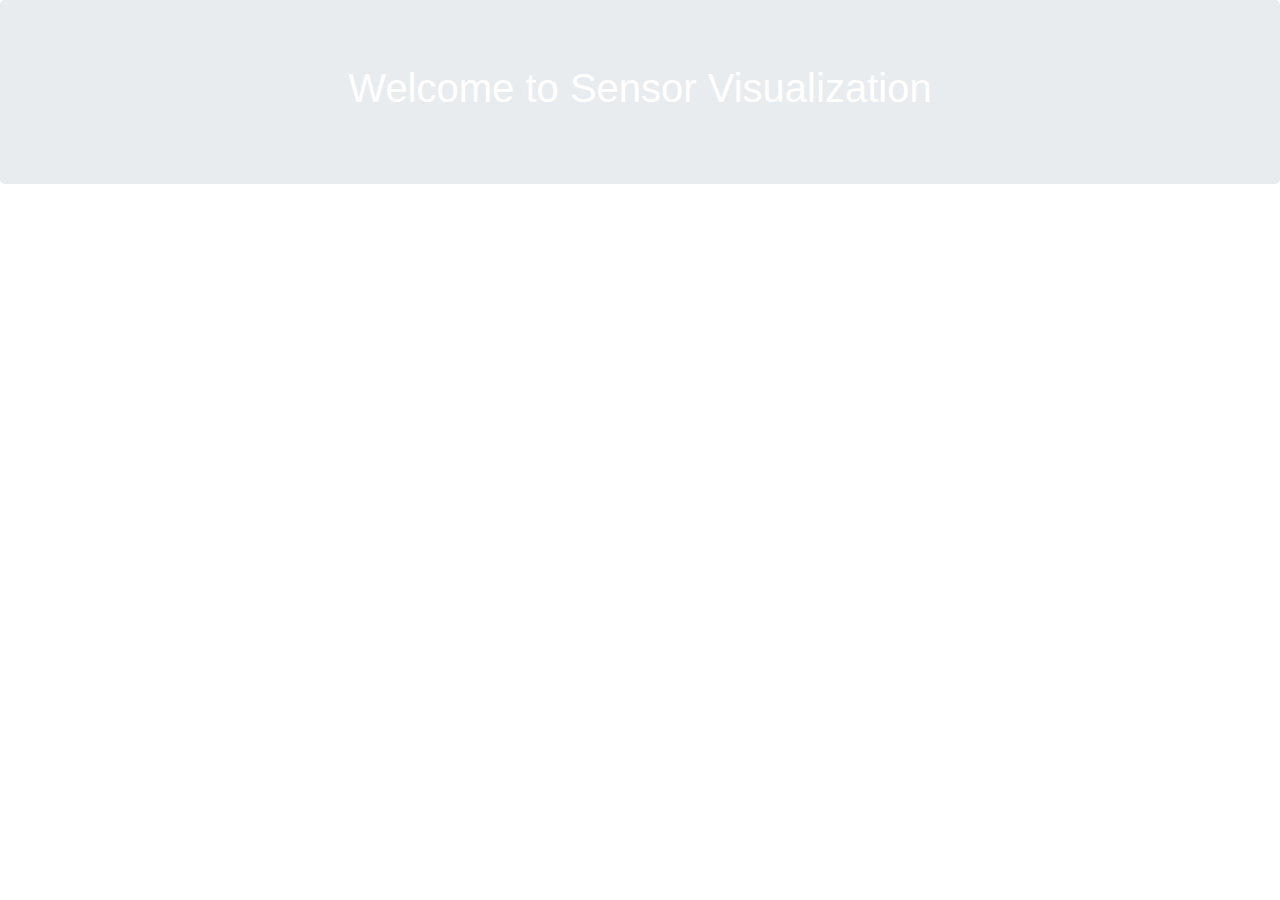
<file: DHT11/templates/index.html>
<!DOCTYPE html>
<html  lang="en" dir="ltr">
<head>
    <meta charset="utf-8">

    <title>Flask App </title>

    <!-- Bootstraps Java Scipts Links -->
    <link rel="stylesheet" href="https://stackpath.bootstrapcdn.com/bootstrap/4.4.1/css/bootstrap.min.css" integrity="sha384-Vkoo8x4CGsO3+Hhxv8T/Q5PaXtkKtu6ug5TOeNV6gBiFeWPGFN9MuhOf23Q9Ifjh" crossorigin="anonymous">
    <script src="https://code.jquery.com/jquery-3.4.1.slim.min.js" integrity="sha384-J6qa4849blE2+poT4WnyKhv5vZF5SrPo0iEjwBvKU7imGFAV0wwj1yYfoRSJoZ+n" crossorigin="anonymous"></script>
    <script src="https://cdn.jsdelivr.net/npm/popper.js@1.16.0/dist/umd/popper.min.js" integrity="sha384-Q6E9RHvbIyZFJoft+2mJbHaEWldlvI9IOYy5n3zV9zzTtmI3UksdQRVvoxMfooAo" crossorigin="anonymous"></script>
    <script src="https://stackpath.bootstrapcdn.com/bootstrap/4.4.1/js/bootstrap.min.js" integrity="sha384-wfSDF2E50Y2D1uUdj0O3uMBJnjuUD4Ih7YwaYd1iqfktj0Uod8GCExl3Og8ifwB6" crossorigin="anonymous"></script>



    <!-- JQuery links  -->
    <script src="https://ajax.googleapis.com/ajax/libs/jquery/3.4.1/jquery.min.js"></script>


    <!--High CHART LIVE  -->
    <script src="http://code.highcharts.com/highcharts.js"></script>
    <script src="http://code.highcharts.com/highcharts-more.js"></script>
    <script src="http://code.highcharts.com/modules/exporting.js"></script>

</head>

<body>

    <div class="jumbotron">
        <h1 class="text-center text-white">Welcome to Sensor Visualization </h1>
    </div>
    <br>
    <br>

    <div class="container-fluid">
        <!-- Example row of columns -->
        <div class="row">
            <div class="container-fluid" id="data-temperature">

            </div>
        </div>
    </div>
<br>
<br>
<br>



    <div class="container-fluid">
        <!-- Example row of columns -->
        <div class="row">
            <div class="container-fluid" id="data-humidity">

            </div>
        </div>
    </div>


    <script>
        var chartTemperatue;
        var chartHumidity;

        function requestData()
        {
            // Ajax call to get the Data from Flask
            var requests = $.get('/data');

            var tm = requests.done(function (result)
            {
                // Temperature
                var seriesTemperature = chartTemperatue.series[0],
                    shiftTemperature = seriesTemperature.data.length > 20;

                // Humidity
                var seriesHumidity = chartHumidity.series[0],
                    shiftHumidity = seriesTemperature.data.length > 20;

                // Add the Point
                // Time Temperature\
                var data1 = [];
                data1.push(result[0]);
                data1.push(result[1]);


                // Add the Point
                // Time Humidity
                var data2 = [];
                data2.push(result[0]);
                data2.push(result[2]);


                chartTemperatue.series[0].addPoint(data1, true, shiftTemperature);
                chartHumidity.series[0].addPoint(data2, true, shiftHumidity);


                // call it again after one second
                setTimeout(requestData, 2000);

            });
        }

        $(document).ready(function()
        {
            // --------------Chart 1 ----------------------------
            chartTemperatue = new Highcharts.Chart({
                chart:
                    {
                    renderTo: 'data-temperature',
                    defaultSeriesType: 'area',
                    events: {
                        load: requestData
                            }
                    },
                title:
                    {
                    text: 'Temperature'
                    },
                xAxis: {
                    type: 'linear',
                        },
                yAxis: {
                    minPadding: 0.2,
                    maxPadding: 0.2,
                    title: {
                        text: 'Value',
                        margin: 80
                            }
                         },
                series: [{
                    color : '#c23d23',
                    lineColor: '#303030',
                    name: 'Temperature',
                    data: []
                }]
            });
            // --------------Chart 1 Ends - -----------------

            chartHumidity = new Highcharts.Chart({
                chart:
                    {
                        renderTo: 'data-humidity',
                        defaultSeriesType: 'area',
                        events: {
                            load: requestData
                        }
                    },
                title:
                    {
                        text: 'Humidity'
                    },
                xAxis: {
                    type: 'linear',
                },
                yAxis: {
                    minPadding: 0.2,
                    maxPadding: 0.2,
                    title: {
                        text: 'Value',
                        margin: 80
                    }
                },
                series: [{
                    lineColor: '#1d82b8',
                    name: 'Humidity',
                    data: []
                }]
            });


        });
    </script>

</body>


</html>
</file>
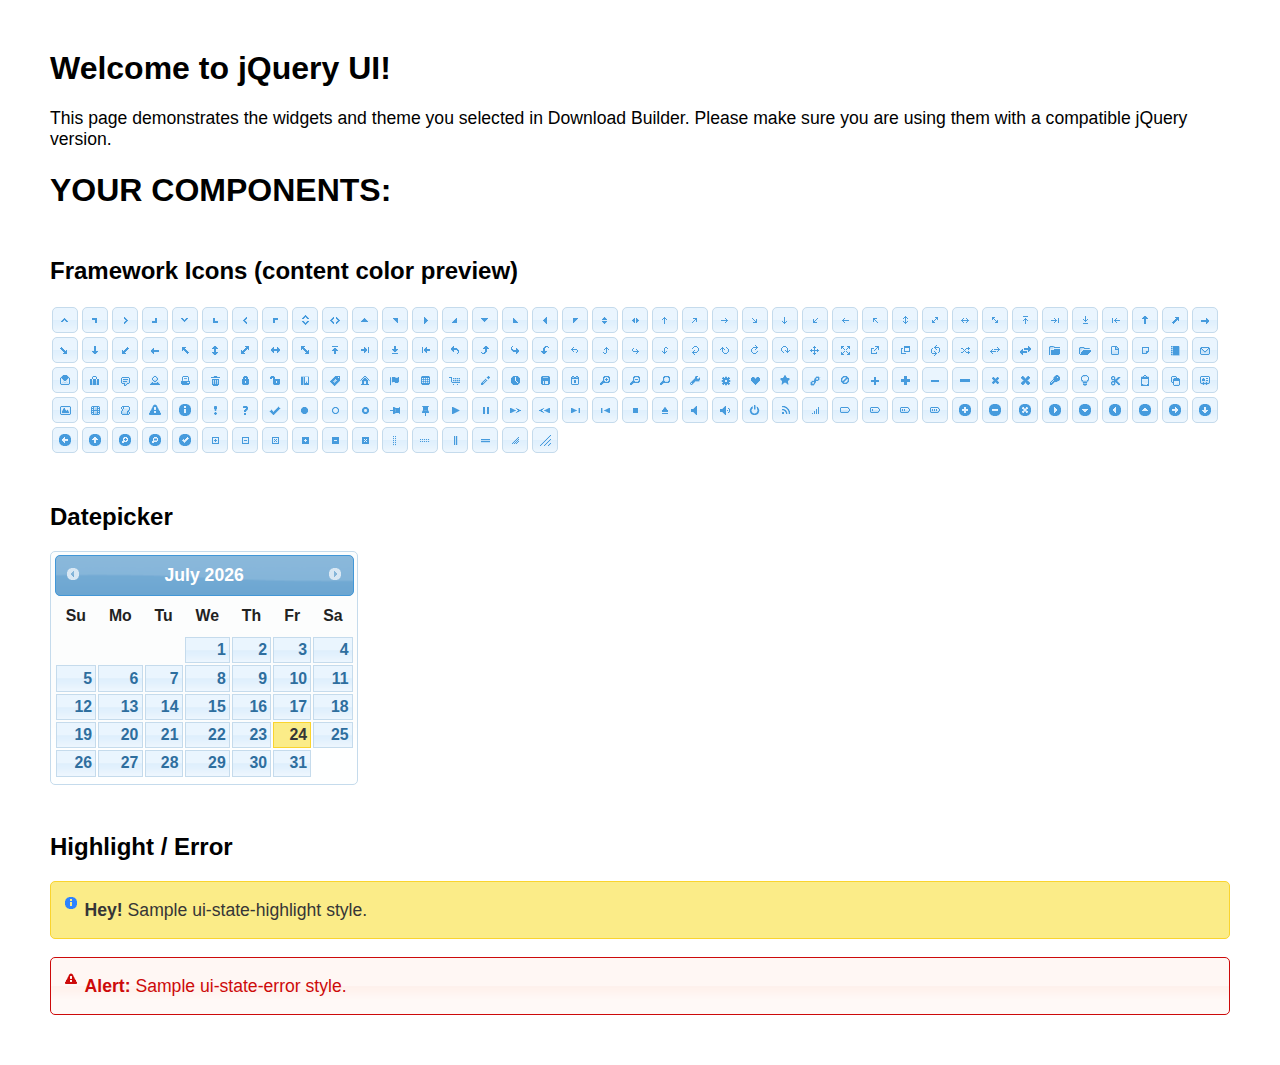
<file: website/static/jquery-ui-datepicker/index.html>
<!doctype html>
<html lang="us">
<head>
	<meta charset="utf-8">
	<title>jQuery UI Example Page</title>
	<link href="jquery-ui.css" rel="stylesheet">
	<style>
	body{
		font-family: "Trebuchet MS", sans-serif;
		margin: 50px;
	}
	.demoHeaders {
		margin-top: 2em;
	}
	#dialog-link {
		padding: .4em 1em .4em 20px;
		text-decoration: none;
		position: relative;
	}
	#dialog-link span.ui-icon {
		margin: 0 5px 0 0;
		position: absolute;
		left: .2em;
		top: 50%;
		margin-top: -8px;
	}
	#icons {
		margin: 0;
		padding: 0;
	}
	#icons li {
		margin: 2px;
		position: relative;
		padding: 4px 0;
		cursor: pointer;
		float: left;
		list-style: none;
	}
	#icons span.ui-icon {
		float: left;
		margin: 0 4px;
	}
	.fakewindowcontain .ui-widget-overlay {
		position: absolute;
	}
	select {
		width: 200px;
	}
	</style>
</head>
<body>

<h1>Welcome to jQuery UI!</h1>

<div class="ui-widget">
	<p>This page demonstrates the widgets and theme you selected in Download Builder. Please make sure you are using them with a compatible jQuery version.</p>
</div>

<h1>YOUR COMPONENTS:</h1>
















<h2 class="demoHeaders">Framework Icons (content color preview)</h2>
<ul id="icons" class="ui-widget ui-helper-clearfix">
	<li class="ui-state-default ui-corner-all" title=".ui-icon-caret-1-n"><span class="ui-icon ui-icon-caret-1-n"></span></li>
	<li class="ui-state-default ui-corner-all" title=".ui-icon-caret-1-ne"><span class="ui-icon ui-icon-caret-1-ne"></span></li>
	<li class="ui-state-default ui-corner-all" title=".ui-icon-caret-1-e"><span class="ui-icon ui-icon-caret-1-e"></span></li>
	<li class="ui-state-default ui-corner-all" title=".ui-icon-caret-1-se"><span class="ui-icon ui-icon-caret-1-se"></span></li>
	<li class="ui-state-default ui-corner-all" title=".ui-icon-caret-1-s"><span class="ui-icon ui-icon-caret-1-s"></span></li>
	<li class="ui-state-default ui-corner-all" title=".ui-icon-caret-1-sw"><span class="ui-icon ui-icon-caret-1-sw"></span></li>
	<li class="ui-state-default ui-corner-all" title=".ui-icon-caret-1-w"><span class="ui-icon ui-icon-caret-1-w"></span></li>
	<li class="ui-state-default ui-corner-all" title=".ui-icon-caret-1-nw"><span class="ui-icon ui-icon-caret-1-nw"></span></li>
	<li class="ui-state-default ui-corner-all" title=".ui-icon-caret-2-n-s"><span class="ui-icon ui-icon-caret-2-n-s"></span></li>
	<li class="ui-state-default ui-corner-all" title=".ui-icon-caret-2-e-w"><span class="ui-icon ui-icon-caret-2-e-w"></span></li>
	<li class="ui-state-default ui-corner-all" title=".ui-icon-triangle-1-n"><span class="ui-icon ui-icon-triangle-1-n"></span></li>
	<li class="ui-state-default ui-corner-all" title=".ui-icon-triangle-1-ne"><span class="ui-icon ui-icon-triangle-1-ne"></span></li>
	<li class="ui-state-default ui-corner-all" title=".ui-icon-triangle-1-e"><span class="ui-icon ui-icon-triangle-1-e"></span></li>
	<li class="ui-state-default ui-corner-all" title=".ui-icon-triangle-1-se"><span class="ui-icon ui-icon-triangle-1-se"></span></li>
	<li class="ui-state-default ui-corner-all" title=".ui-icon-triangle-1-s"><span class="ui-icon ui-icon-triangle-1-s"></span></li>
	<li class="ui-state-default ui-corner-all" title=".ui-icon-triangle-1-sw"><span class="ui-icon ui-icon-triangle-1-sw"></span></li>
	<li class="ui-state-default ui-corner-all" title=".ui-icon-triangle-1-w"><span class="ui-icon ui-icon-triangle-1-w"></span></li>
	<li class="ui-state-default ui-corner-all" title=".ui-icon-triangle-1-nw"><span class="ui-icon ui-icon-triangle-1-nw"></span></li>
	<li class="ui-state-default ui-corner-all" title=".ui-icon-triangle-2-n-s"><span class="ui-icon ui-icon-triangle-2-n-s"></span></li>
	<li class="ui-state-default ui-corner-all" title=".ui-icon-triangle-2-e-w"><span class="ui-icon ui-icon-triangle-2-e-w"></span></li>
	<li class="ui-state-default ui-corner-all" title=".ui-icon-arrow-1-n"><span class="ui-icon ui-icon-arrow-1-n"></span></li>
	<li class="ui-state-default ui-corner-all" title=".ui-icon-arrow-1-ne"><span class="ui-icon ui-icon-arrow-1-ne"></span></li>
	<li class="ui-state-default ui-corner-all" title=".ui-icon-arrow-1-e"><span class="ui-icon ui-icon-arrow-1-e"></span></li>
	<li class="ui-state-default ui-corner-all" title=".ui-icon-arrow-1-se"><span class="ui-icon ui-icon-arrow-1-se"></span></li>
	<li class="ui-state-default ui-corner-all" title=".ui-icon-arrow-1-s"><span class="ui-icon ui-icon-arrow-1-s"></span></li>
	<li class="ui-state-default ui-corner-all" title=".ui-icon-arrow-1-sw"><span class="ui-icon ui-icon-arrow-1-sw"></span></li>
	<li class="ui-state-default ui-corner-all" title=".ui-icon-arrow-1-w"><span class="ui-icon ui-icon-arrow-1-w"></span></li>
	<li class="ui-state-default ui-corner-all" title=".ui-icon-arrow-1-nw"><span class="ui-icon ui-icon-arrow-1-nw"></span></li>
	<li class="ui-state-default ui-corner-all" title=".ui-icon-arrow-2-n-s"><span class="ui-icon ui-icon-arrow-2-n-s"></span></li>
	<li class="ui-state-default ui-corner-all" title=".ui-icon-arrow-2-ne-sw"><span class="ui-icon ui-icon-arrow-2-ne-sw"></span></li>
	<li class="ui-state-default ui-corner-all" title=".ui-icon-arrow-2-e-w"><span class="ui-icon ui-icon-arrow-2-e-w"></span></li>
	<li class="ui-state-default ui-corner-all" title=".ui-icon-arrow-2-se-nw"><span class="ui-icon ui-icon-arrow-2-se-nw"></span></li>
	<li class="ui-state-default ui-corner-all" title=".ui-icon-arrowstop-1-n"><span class="ui-icon ui-icon-arrowstop-1-n"></span></li>
	<li class="ui-state-default ui-corner-all" title=".ui-icon-arrowstop-1-e"><span class="ui-icon ui-icon-arrowstop-1-e"></span></li>
	<li class="ui-state-default ui-corner-all" title=".ui-icon-arrowstop-1-s"><span class="ui-icon ui-icon-arrowstop-1-s"></span></li>
	<li class="ui-state-default ui-corner-all" title=".ui-icon-arrowstop-1-w"><span class="ui-icon ui-icon-arrowstop-1-w"></span></li>
	<li class="ui-state-default ui-corner-all" title=".ui-icon-arrowthick-1-n"><span class="ui-icon ui-icon-arrowthick-1-n"></span></li>
	<li class="ui-state-default ui-corner-all" title=".ui-icon-arrowthick-1-ne"><span class="ui-icon ui-icon-arrowthick-1-ne"></span></li>
	<li class="ui-state-default ui-corner-all" title=".ui-icon-arrowthick-1-e"><span class="ui-icon ui-icon-arrowthick-1-e"></span></li>
	<li class="ui-state-default ui-corner-all" title=".ui-icon-arrowthick-1-se"><span class="ui-icon ui-icon-arrowthick-1-se"></span></li>
	<li class="ui-state-default ui-corner-all" title=".ui-icon-arrowthick-1-s"><span class="ui-icon ui-icon-arrowthick-1-s"></span></li>
	<li class="ui-state-default ui-corner-all" title=".ui-icon-arrowthick-1-sw"><span class="ui-icon ui-icon-arrowthick-1-sw"></span></li>
	<li class="ui-state-default ui-corner-all" title=".ui-icon-arrowthick-1-w"><span class="ui-icon ui-icon-arrowthick-1-w"></span></li>
	<li class="ui-state-default ui-corner-all" title=".ui-icon-arrowthick-1-nw"><span class="ui-icon ui-icon-arrowthick-1-nw"></span></li>
	<li class="ui-state-default ui-corner-all" title=".ui-icon-arrowthick-2-n-s"><span class="ui-icon ui-icon-arrowthick-2-n-s"></span></li>
	<li class="ui-state-default ui-corner-all" title=".ui-icon-arrowthick-2-ne-sw"><span class="ui-icon ui-icon-arrowthick-2-ne-sw"></span></li>
	<li class="ui-state-default ui-corner-all" title=".ui-icon-arrowthick-2-e-w"><span class="ui-icon ui-icon-arrowthick-2-e-w"></span></li>
	<li class="ui-state-default ui-corner-all" title=".ui-icon-arrowthick-2-se-nw"><span class="ui-icon ui-icon-arrowthick-2-se-nw"></span></li>
	<li class="ui-state-default ui-corner-all" title=".ui-icon-arrowthickstop-1-n"><span class="ui-icon ui-icon-arrowthickstop-1-n"></span></li>
	<li class="ui-state-default ui-corner-all" title=".ui-icon-arrowthickstop-1-e"><span class="ui-icon ui-icon-arrowthickstop-1-e"></span></li>
	<li class="ui-state-default ui-corner-all" title=".ui-icon-arrowthickstop-1-s"><span class="ui-icon ui-icon-arrowthickstop-1-s"></span></li>
	<li class="ui-state-default ui-corner-all" title=".ui-icon-arrowthickstop-1-w"><span class="ui-icon ui-icon-arrowthickstop-1-w"></span></li>
	<li class="ui-state-default ui-corner-all" title=".ui-icon-arrowreturnthick-1-w"><span class="ui-icon ui-icon-arrowreturnthick-1-w"></span></li>
	<li class="ui-state-default ui-corner-all" title=".ui-icon-arrowreturnthick-1-n"><span class="ui-icon ui-icon-arrowreturnthick-1-n"></span></li>
	<li class="ui-state-default ui-corner-all" title=".ui-icon-arrowreturnthick-1-e"><span class="ui-icon ui-icon-arrowreturnthick-1-e"></span></li>
	<li class="ui-state-default ui-corner-all" title=".ui-icon-arrowreturnthick-1-s"><span class="ui-icon ui-icon-arrowreturnthick-1-s"></span></li>
	<li class="ui-state-default ui-corner-all" title=".ui-icon-arrowreturn-1-w"><span class="ui-icon ui-icon-arrowreturn-1-w"></span></li>
	<li class="ui-state-default ui-corner-all" title=".ui-icon-arrowreturn-1-n"><span class="ui-icon ui-icon-arrowreturn-1-n"></span></li>
	<li class="ui-state-default ui-corner-all" title=".ui-icon-arrowreturn-1-e"><span class="ui-icon ui-icon-arrowreturn-1-e"></span></li>
	<li class="ui-state-default ui-corner-all" title=".ui-icon-arrowreturn-1-s"><span class="ui-icon ui-icon-arrowreturn-1-s"></span></li>
	<li class="ui-state-default ui-corner-all" title=".ui-icon-arrowrefresh-1-w"><span class="ui-icon ui-icon-arrowrefresh-1-w"></span></li>
	<li class="ui-state-default ui-corner-all" title=".ui-icon-arrowrefresh-1-n"><span class="ui-icon ui-icon-arrowrefresh-1-n"></span></li>
	<li class="ui-state-default ui-corner-all" title=".ui-icon-arrowrefresh-1-e"><span class="ui-icon ui-icon-arrowrefresh-1-e"></span></li>
	<li class="ui-state-default ui-corner-all" title=".ui-icon-arrowrefresh-1-s"><span class="ui-icon ui-icon-arrowrefresh-1-s"></span></li>
	<li class="ui-state-default ui-corner-all" title=".ui-icon-arrow-4"><span class="ui-icon ui-icon-arrow-4"></span></li>
	<li class="ui-state-default ui-corner-all" title=".ui-icon-arrow-4-diag"><span class="ui-icon ui-icon-arrow-4-diag"></span></li>
	<li class="ui-state-default ui-corner-all" title=".ui-icon-extlink"><span class="ui-icon ui-icon-extlink"></span></li>
	<li class="ui-state-default ui-corner-all" title=".ui-icon-newwin"><span class="ui-icon ui-icon-newwin"></span></li>
	<li class="ui-state-default ui-corner-all" title=".ui-icon-refresh"><span class="ui-icon ui-icon-refresh"></span></li>
	<li class="ui-state-default ui-corner-all" title=".ui-icon-shuffle"><span class="ui-icon ui-icon-shuffle"></span></li>
	<li class="ui-state-default ui-corner-all" title=".ui-icon-transfer-e-w"><span class="ui-icon ui-icon-transfer-e-w"></span></li>
	<li class="ui-state-default ui-corner-all" title=".ui-icon-transferthick-e-w"><span class="ui-icon ui-icon-transferthick-e-w"></span></li>
	<li class="ui-state-default ui-corner-all" title=".ui-icon-folder-collapsed"><span class="ui-icon ui-icon-folder-collapsed"></span></li>
	<li class="ui-state-default ui-corner-all" title=".ui-icon-folder-open"><span class="ui-icon ui-icon-folder-open"></span></li>
	<li class="ui-state-default ui-corner-all" title=".ui-icon-document"><span class="ui-icon ui-icon-document"></span></li>
	<li class="ui-state-default ui-corner-all" title=".ui-icon-document-b"><span class="ui-icon ui-icon-document-b"></span></li>
	<li class="ui-state-default ui-corner-all" title=".ui-icon-note"><span class="ui-icon ui-icon-note"></span></li>
	<li class="ui-state-default ui-corner-all" title=".ui-icon-mail-closed"><span class="ui-icon ui-icon-mail-closed"></span></li>
	<li class="ui-state-default ui-corner-all" title=".ui-icon-mail-open"><span class="ui-icon ui-icon-mail-open"></span></li>
	<li class="ui-state-default ui-corner-all" title=".ui-icon-suitcase"><span class="ui-icon ui-icon-suitcase"></span></li>
	<li class="ui-state-default ui-corner-all" title=".ui-icon-comment"><span class="ui-icon ui-icon-comment"></span></li>
	<li class="ui-state-default ui-corner-all" title=".ui-icon-person"><span class="ui-icon ui-icon-person"></span></li>
	<li class="ui-state-default ui-corner-all" title=".ui-icon-print"><span class="ui-icon ui-icon-print"></span></li>
	<li class="ui-state-default ui-corner-all" title=".ui-icon-trash"><span class="ui-icon ui-icon-trash"></span></li>
	<li class="ui-state-default ui-corner-all" title=".ui-icon-locked"><span class="ui-icon ui-icon-locked"></span></li>
	<li class="ui-state-default ui-corner-all" title=".ui-icon-unlocked"><span class="ui-icon ui-icon-unlocked"></span></li>
	<li class="ui-state-default ui-corner-all" title=".ui-icon-bookmark"><span class="ui-icon ui-icon-bookmark"></span></li>
	<li class="ui-state-default ui-corner-all" title=".ui-icon-tag"><span class="ui-icon ui-icon-tag"></span></li>
	<li class="ui-state-default ui-corner-all" title=".ui-icon-home"><span class="ui-icon ui-icon-home"></span></li>
	<li class="ui-state-default ui-corner-all" title=".ui-icon-flag"><span class="ui-icon ui-icon-flag"></span></li>
	<li class="ui-state-default ui-corner-all" title=".ui-icon-calculator"><span class="ui-icon ui-icon-calculator"></span></li>
	<li class="ui-state-default ui-corner-all" title=".ui-icon-cart"><span class="ui-icon ui-icon-cart"></span></li>
	<li class="ui-state-default ui-corner-all" title=".ui-icon-pencil"><span class="ui-icon ui-icon-pencil"></span></li>
	<li class="ui-state-default ui-corner-all" title=".ui-icon-clock"><span class="ui-icon ui-icon-clock"></span></li>
	<li class="ui-state-default ui-corner-all" title=".ui-icon-disk"><span class="ui-icon ui-icon-disk"></span></li>
	<li class="ui-state-default ui-corner-all" title=".ui-icon-calendar"><span class="ui-icon ui-icon-calendar"></span></li>
	<li class="ui-state-default ui-corner-all" title=".ui-icon-zoomin"><span class="ui-icon ui-icon-zoomin"></span></li>
	<li class="ui-state-default ui-corner-all" title=".ui-icon-zoomout"><span class="ui-icon ui-icon-zoomout"></span></li>
	<li class="ui-state-default ui-corner-all" title=".ui-icon-search"><span class="ui-icon ui-icon-search"></span></li>
	<li class="ui-state-default ui-corner-all" title=".ui-icon-wrench"><span class="ui-icon ui-icon-wrench"></span></li>
	<li class="ui-state-default ui-corner-all" title=".ui-icon-gear"><span class="ui-icon ui-icon-gear"></span></li>
	<li class="ui-state-default ui-corner-all" title=".ui-icon-heart"><span class="ui-icon ui-icon-heart"></span></li>
	<li class="ui-state-default ui-corner-all" title=".ui-icon-star"><span class="ui-icon ui-icon-star"></span></li>
	<li class="ui-state-default ui-corner-all" title=".ui-icon-link"><span class="ui-icon ui-icon-link"></span></li>
	<li class="ui-state-default ui-corner-all" title=".ui-icon-cancel"><span class="ui-icon ui-icon-cancel"></span></li>
	<li class="ui-state-default ui-corner-all" title=".ui-icon-plus"><span class="ui-icon ui-icon-plus"></span></li>
	<li class="ui-state-default ui-corner-all" title=".ui-icon-plusthick"><span class="ui-icon ui-icon-plusthick"></span></li>
	<li class="ui-state-default ui-corner-all" title=".ui-icon-minus"><span class="ui-icon ui-icon-minus"></span></li>
	<li class="ui-state-default ui-corner-all" title=".ui-icon-minusthick"><span class="ui-icon ui-icon-minusthick"></span></li>
	<li class="ui-state-default ui-corner-all" title=".ui-icon-close"><span class="ui-icon ui-icon-close"></span></li>
	<li class="ui-state-default ui-corner-all" title=".ui-icon-closethick"><span class="ui-icon ui-icon-closethick"></span></li>
	<li class="ui-state-default ui-corner-all" title=".ui-icon-key"><span class="ui-icon ui-icon-key"></span></li>
	<li class="ui-state-default ui-corner-all" title=".ui-icon-lightbulb"><span class="ui-icon ui-icon-lightbulb"></span></li>
	<li class="ui-state-default ui-corner-all" title=".ui-icon-scissors"><span class="ui-icon ui-icon-scissors"></span></li>
	<li class="ui-state-default ui-corner-all" title=".ui-icon-clipboard"><span class="ui-icon ui-icon-clipboard"></span></li>
	<li class="ui-state-default ui-corner-all" title=".ui-icon-copy"><span class="ui-icon ui-icon-copy"></span></li>
	<li class="ui-state-default ui-corner-all" title=".ui-icon-contact"><span class="ui-icon ui-icon-contact"></span></li>
	<li class="ui-state-default ui-corner-all" title=".ui-icon-image"><span class="ui-icon ui-icon-image"></span></li>
	<li class="ui-state-default ui-corner-all" title=".ui-icon-video"><span class="ui-icon ui-icon-video"></span></li>
	<li class="ui-state-default ui-corner-all" title=".ui-icon-script"><span class="ui-icon ui-icon-script"></span></li>
	<li class="ui-state-default ui-corner-all" title=".ui-icon-alert"><span class="ui-icon ui-icon-alert"></span></li>
	<li class="ui-state-default ui-corner-all" title=".ui-icon-info"><span class="ui-icon ui-icon-info"></span></li>
	<li class="ui-state-default ui-corner-all" title=".ui-icon-notice"><span class="ui-icon ui-icon-notice"></span></li>
	<li class="ui-state-default ui-corner-all" title=".ui-icon-help"><span class="ui-icon ui-icon-help"></span></li>
	<li class="ui-state-default ui-corner-all" title=".ui-icon-check"><span class="ui-icon ui-icon-check"></span></li>
	<li class="ui-state-default ui-corner-all" title=".ui-icon-bullet"><span class="ui-icon ui-icon-bullet"></span></li>
	<li class="ui-state-default ui-corner-all" title=".ui-icon-radio-off"><span class="ui-icon ui-icon-radio-off"></span></li>
	<li class="ui-state-default ui-corner-all" title=".ui-icon-radio-on"><span class="ui-icon ui-icon-radio-on"></span></li>
	<li class="ui-state-default ui-corner-all" title=".ui-icon-pin-w"><span class="ui-icon ui-icon-pin-w"></span></li>
	<li class="ui-state-default ui-corner-all" title=".ui-icon-pin-s"><span class="ui-icon ui-icon-pin-s"></span></li>
	<li class="ui-state-default ui-corner-all" title=".ui-icon-play"><span class="ui-icon ui-icon-play"></span></li>
	<li class="ui-state-default ui-corner-all" title=".ui-icon-pause"><span class="ui-icon ui-icon-pause"></span></li>
	<li class="ui-state-default ui-corner-all" title=".ui-icon-seek-next"><span class="ui-icon ui-icon-seek-next"></span></li>
	<li class="ui-state-default ui-corner-all" title=".ui-icon-seek-prev"><span class="ui-icon ui-icon-seek-prev"></span></li>
	<li class="ui-state-default ui-corner-all" title=".ui-icon-seek-end"><span class="ui-icon ui-icon-seek-end"></span></li>
	<li class="ui-state-default ui-corner-all" title=".ui-icon-seek-first"><span class="ui-icon ui-icon-seek-first"></span></li>
	<li class="ui-state-default ui-corner-all" title=".ui-icon-stop"><span class="ui-icon ui-icon-stop"></span></li>
	<li class="ui-state-default ui-corner-all" title=".ui-icon-eject"><span class="ui-icon ui-icon-eject"></span></li>
	<li class="ui-state-default ui-corner-all" title=".ui-icon-volume-off"><span class="ui-icon ui-icon-volume-off"></span></li>
	<li class="ui-state-default ui-corner-all" title=".ui-icon-volume-on"><span class="ui-icon ui-icon-volume-on"></span></li>
	<li class="ui-state-default ui-corner-all" title=".ui-icon-power"><span class="ui-icon ui-icon-power"></span></li>
	<li class="ui-state-default ui-corner-all" title=".ui-icon-signal-diag"><span class="ui-icon ui-icon-signal-diag"></span></li>
	<li class="ui-state-default ui-corner-all" title=".ui-icon-signal"><span class="ui-icon ui-icon-signal"></span></li>
	<li class="ui-state-default ui-corner-all" title=".ui-icon-battery-0"><span class="ui-icon ui-icon-battery-0"></span></li>
	<li class="ui-state-default ui-corner-all" title=".ui-icon-battery-1"><span class="ui-icon ui-icon-battery-1"></span></li>
	<li class="ui-state-default ui-corner-all" title=".ui-icon-battery-2"><span class="ui-icon ui-icon-battery-2"></span></li>
	<li class="ui-state-default ui-corner-all" title=".ui-icon-battery-3"><span class="ui-icon ui-icon-battery-3"></span></li>
	<li class="ui-state-default ui-corner-all" title=".ui-icon-circle-plus"><span class="ui-icon ui-icon-circle-plus"></span></li>
	<li class="ui-state-default ui-corner-all" title=".ui-icon-circle-minus"><span class="ui-icon ui-icon-circle-minus"></span></li>
	<li class="ui-state-default ui-corner-all" title=".ui-icon-circle-close"><span class="ui-icon ui-icon-circle-close"></span></li>
	<li class="ui-state-default ui-corner-all" title=".ui-icon-circle-triangle-e"><span class="ui-icon ui-icon-circle-triangle-e"></span></li>
	<li class="ui-state-default ui-corner-all" title=".ui-icon-circle-triangle-s"><span class="ui-icon ui-icon-circle-triangle-s"></span></li>
	<li class="ui-state-default ui-corner-all" title=".ui-icon-circle-triangle-w"><span class="ui-icon ui-icon-circle-triangle-w"></span></li>
	<li class="ui-state-default ui-corner-all" title=".ui-icon-circle-triangle-n"><span class="ui-icon ui-icon-circle-triangle-n"></span></li>
	<li class="ui-state-default ui-corner-all" title=".ui-icon-circle-arrow-e"><span class="ui-icon ui-icon-circle-arrow-e"></span></li>
	<li class="ui-state-default ui-corner-all" title=".ui-icon-circle-arrow-s"><span class="ui-icon ui-icon-circle-arrow-s"></span></li>
	<li class="ui-state-default ui-corner-all" title=".ui-icon-circle-arrow-w"><span class="ui-icon ui-icon-circle-arrow-w"></span></li>
	<li class="ui-state-default ui-corner-all" title=".ui-icon-circle-arrow-n"><span class="ui-icon ui-icon-circle-arrow-n"></span></li>
	<li class="ui-state-default ui-corner-all" title=".ui-icon-circle-zoomin"><span class="ui-icon ui-icon-circle-zoomin"></span></li>
	<li class="ui-state-default ui-corner-all" title=".ui-icon-circle-zoomout"><span class="ui-icon ui-icon-circle-zoomout"></span></li>
	<li class="ui-state-default ui-corner-all" title=".ui-icon-circle-check"><span class="ui-icon ui-icon-circle-check"></span></li>
	<li class="ui-state-default ui-corner-all" title=".ui-icon-circlesmall-plus"><span class="ui-icon ui-icon-circlesmall-plus"></span></li>
	<li class="ui-state-default ui-corner-all" title=".ui-icon-circlesmall-minus"><span class="ui-icon ui-icon-circlesmall-minus"></span></li>
	<li class="ui-state-default ui-corner-all" title=".ui-icon-circlesmall-close"><span class="ui-icon ui-icon-circlesmall-close"></span></li>
	<li class="ui-state-default ui-corner-all" title=".ui-icon-squaresmall-plus"><span class="ui-icon ui-icon-squaresmall-plus"></span></li>
	<li class="ui-state-default ui-corner-all" title=".ui-icon-squaresmall-minus"><span class="ui-icon ui-icon-squaresmall-minus"></span></li>
	<li class="ui-state-default ui-corner-all" title=".ui-icon-squaresmall-close"><span class="ui-icon ui-icon-squaresmall-close"></span></li>
	<li class="ui-state-default ui-corner-all" title=".ui-icon-grip-dotted-vertical"><span class="ui-icon ui-icon-grip-dotted-vertical"></span></li>
	<li class="ui-state-default ui-corner-all" title=".ui-icon-grip-dotted-horizontal"><span class="ui-icon ui-icon-grip-dotted-horizontal"></span></li>
	<li class="ui-state-default ui-corner-all" title=".ui-icon-grip-solid-vertical"><span class="ui-icon ui-icon-grip-solid-vertical"></span></li>
	<li class="ui-state-default ui-corner-all" title=".ui-icon-grip-solid-horizontal"><span class="ui-icon ui-icon-grip-solid-horizontal"></span></li>
	<li class="ui-state-default ui-corner-all" title=".ui-icon-gripsmall-diagonal-se"><span class="ui-icon ui-icon-gripsmall-diagonal-se"></span></li>
	<li class="ui-state-default ui-corner-all" title=".ui-icon-grip-diagonal-se"><span class="ui-icon ui-icon-grip-diagonal-se"></span></li>
</ul>




<!-- Datepicker -->
<h2 class="demoHeaders">Datepicker</h2>
<div id="datepicker"></div>












<!-- Highlight / Error -->
<h2 class="demoHeaders">Highlight / Error</h2>
<div class="ui-widget">
	<div class="ui-state-highlight ui-corner-all" style="margin-top: 20px; padding: 0 .7em;">
		<p><span class="ui-icon ui-icon-info" style="float: left; margin-right: .3em;"></span>
		<strong>Hey!</strong> Sample ui-state-highlight style.</p>
	</div>
</div>
<br>
<div class="ui-widget">
	<div class="ui-state-error ui-corner-all" style="padding: 0 .7em;">
		<p><span class="ui-icon ui-icon-alert" style="float: left; margin-right: .3em;"></span>
		<strong>Alert:</strong> Sample ui-state-error style.</p>
	</div>
</div>

<script src="external/jquery/jquery.js"></script>
<script src="jquery-ui.js"></script>
<script>















$( "#datepicker" ).datepicker({
	inline: true
});














// Hover states on the static widgets
$( "#dialog-link, #icons li" ).hover(
	function() {
		$( this ).addClass( "ui-state-hover" );
	},
	function() {
		$( this ).removeClass( "ui-state-hover" );
	}
);
</script>
</body>
</html>
</file>
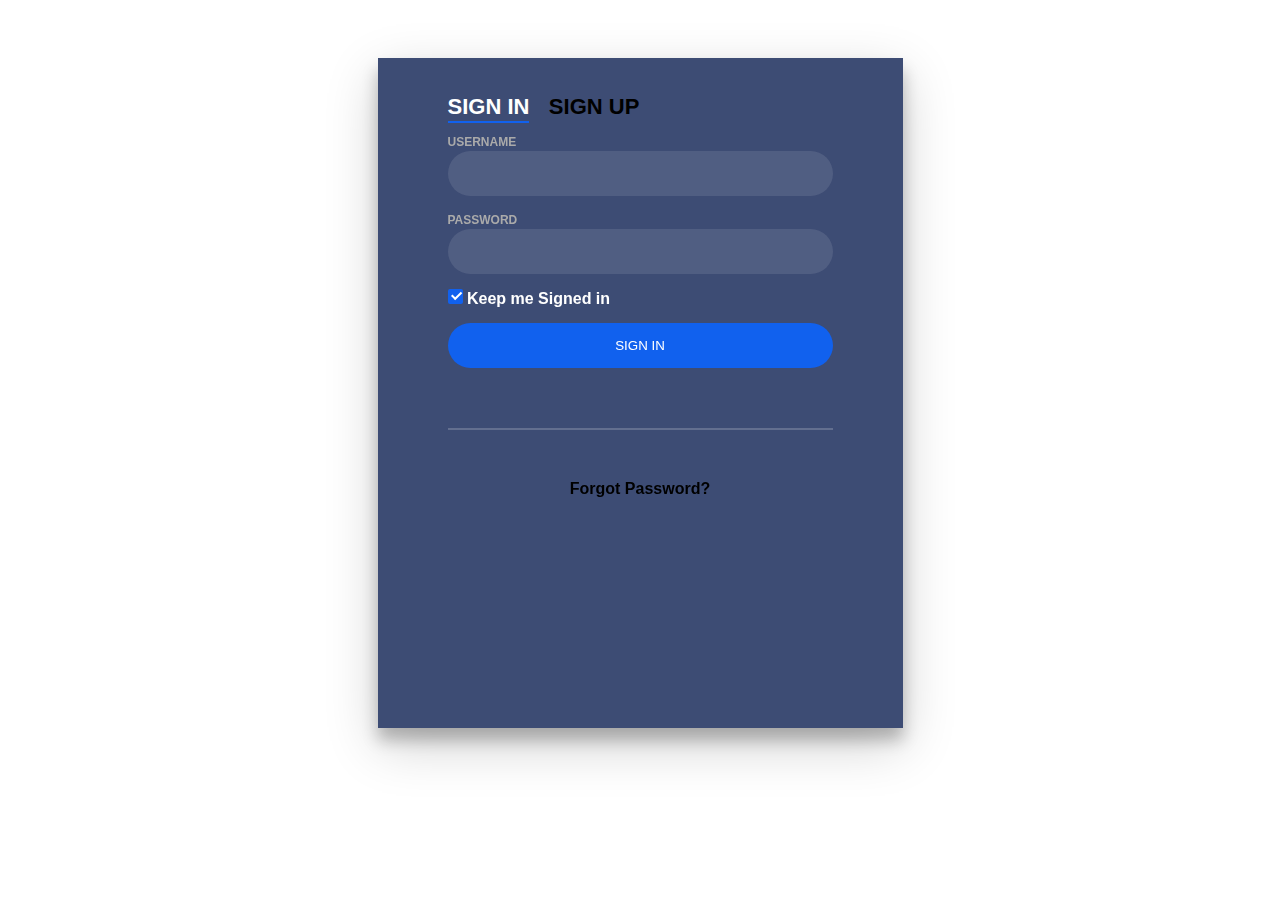
<file: frontend/login-1.html>
<!DOCTYPE html>
<html lang="en" dir="ltr">
  <head>
    <meta charset="utf-8">
    <title></title>
    <style>

body{
        /* color:#6a6f8c; */
        /* background:#c8c8c8; */
        font:600 16px/18px 'Open Sans',sans-serif;}
      *,:after,:before{box-sizing:border-box}
      .clearfix:after,.clearfix:before{content:'';display:table}
      .clearfix:after{clear:both;display:block}
      a{color:inherit;text-decoration:none}

      .login-wrap{
        top: 50px;
        width:100%;
        margin-left: 50%;
        margin:auto;
        max-width:525px;
        min-height:670px;
        position:relative;
        background:url(https://raw.githubusercontent.com/khadkamhn/day-01-login-form/master/img/bg.jpg) no-repeat center;
        box-shadow:0 12px 15px 0 rgba(0,0,0,.24),0 17px 50px 0 rgba(0,0,0,.19);
      }
      .login-html{
        width:100%;
        height:100%;
        position:absolute;
        padding:40px 70px 50px 70px;
        background:rgba(40,57,101,.9);
      }
      .login-html .sign-in-htm,
      .login-html .sign-up-htm{
        top:0;
        left:0;
        right:0;
        bottom:0;
        position:absolute;
        transform:rotateY(180deg);
        backface-visibility:hidden;
        transition:all .4s linear;
      }
      .login-html .sign-in,
      .login-html .sign-up,
      .login-form .group .check{
        display:none;
      }
      .login-html .tab,
      .login-form .group .label,
      .login-form .group .button{
        text-transform:uppercase;
      }
      .login-html .tab{
        font-size:22px;
        margin-right:15px;
        padding-bottom:5px;
        margin:0 15px 10px 0;
        display:inline-block;
        border-bottom:2px solid transparent;
      }
      .login-html .sign-in:checked + .tab,
      .login-html .sign-up:checked + .tab{
        color:#fff;
        border-color:#1161ee;
      }
      .login-form{
        min-height:345px;
        position:relative;
        perspective:1000px;
        transform-style:preserve-3d;
      }
      .login-form .group{
        margin-bottom:15px;
      }
      .login-form .group .label,
      .login-form .group .input,
      .login-form .group .button{
        width:100%;
        color:#fff;
        display:block;
      }
      .login-form .group .input,
      .login-form .group .button{
        border:none;
        padding:15px 20px;
        border-radius:25px;
        background:rgba(255,255,255,.1);
      }
      .login-form .group input[data-type="password"]{
        text-security:circle;
        -webkit-text-security:circle;
      }
      .login-form .group .label{
        color:#aaa;
        font-size:12px;
      }
      .login-form .group .button{
        background:#1161ee;
      }
      .login-form .group label .icon{
        width:15px;
        height:15px;
        border-radius:2px;
        position:relative;
        display:inline-block;
        background:rgba(255,255,255,.1);
      }
      .login-form .group label .icon:before,
      .login-form .group label .icon:after{
        content:'';
        width:10px;
        height:2px;
        background:#fff;
        position:absolute;
        transition:all .2s ease-in-out 0s;
      }
      .login-form .group label .icon:before{
        left:3px;
        width:5px;
        bottom:6px;
        transform:scale(0) rotate(0);
      }
      .login-form .group label .icon:after{
        top:6px;
        right:0;
        transform:scale(0) rotate(0);
      }
      .login-form .group .check:checked + label{
        color:#fff;
      }
      .login-form .group .check:checked + label .icon{
        background:#1161ee;
      }
      .login-form .group .check:checked + label .icon:before{
        transform:scale(1) rotate(45deg);
      }
      .login-form .group .check:checked + label .icon:after{
        transform:scale(1) rotate(-45deg);
      }
      .login-html .sign-in:checked + .tab + .sign-up + .tab + .login-form .sign-in-htm{
        transform:rotate(0);
      }
      .login-html .sign-up:checked + .tab + .login-form .sign-up-htm{
        transform:rotate(0);
      }

      .hr{
        height:2px;
        margin:60px 0 50px 0;
        background:rgba(255,255,255,.2);
      }
      .foot-lnk{
        top: 0px;
        text-align:center;
      }

    </style>
  </head>
  <body>
    <div class="login-wrap">
    	<div class="login-html">
    		<input id="tab-1" type="radio" name="tab" class="sign-in" checked><label for="tab-1" class="tab">Sign In</label>
    		<input id="tab-2" type="radio" name="tab" class="sign-up"><label for="tab-2" class="tab">Sign Up</label>
    		<div class="login-form">
    			<div class="sign-in-htm">
    				<div class="group">
    					<label for="user" class="label">Username</label>
    					<input id="user" type="text" class="input">
    				</div>
    				<div class="group">
    					<label for="pass" class="label">Password</label>
    					<input id="pass" type="password" class="input" data-type="password">
    				</div>
    				<div class="group">
    					<input id="check" type="checkbox" class="check" checked>
    					<label for="check"><span class="icon"></span> Keep me Signed in</label>
    				</div>
    				<div class="group">
    					<input type="submit" class="button" value="Sign In">
    				</div>
    				<div class="hr"></div>
    				<div class="foot-lnk">
    					<a href="#forgot">Forgot Password?</a>
    				</div>
    			</div>
    			<div class="sign-up-htm">
    				<div class="group">
    					<label for="user" class="label">Name</label>
    					<input id="user" type="text" class="input">
    				</div>
    				<div class="group">
    					<label for="user" class="label">Position</label>
    					<input id="user" type="text" class="input" data-type="input">
    				</div>
    				<div class="group">
    					<label for="user" class="label">Email Address</label>
    					<input id="user" type="text" class="input" data-type="input">
    				</div>
            <div class="group">
    					<label for="user" class="label">Username</label>
    					<input id="user" type="text" class="input" data-type="input">
    				</div>
    				<div class="group">
    					<label for="pass" class="label">Password</label>
    					<input id="pass" type="text" class="input">
    				</div>
    				<div class="group">
    					<input type="submit" class="button" value="Sign Up">
    				</div>
    				<div class="hr"></div>
    				<div class="foot-lnk">
    					<label for="tab-1"><a href="member">Already Member? </a></label>
    				</div>
    			</div>
    		</div>
    	</div>
    </div>
  </body>
</html>
</file>
